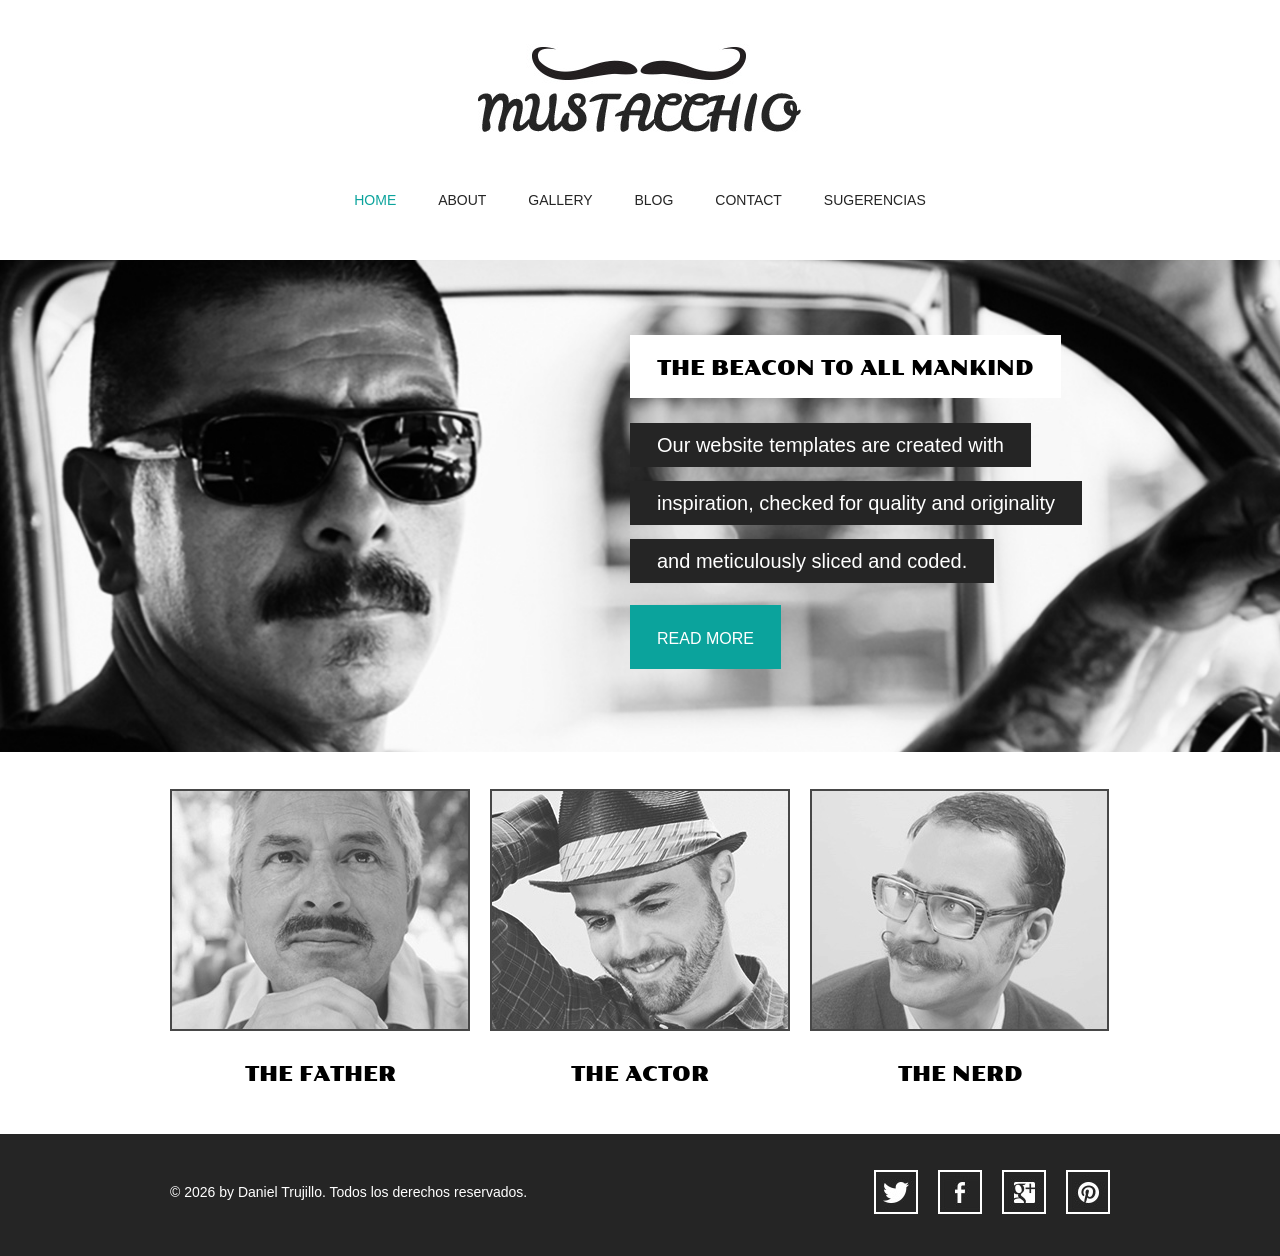
<file: index.html>
<!doctype html>
<!-- Website Template by freewebsitetemplates.com -->
<html>
<head>
	<meta charset="UTF-8">
	<meta name="viewport" content="width=device-width, initial-scale=1.0">
	<title>Enrusiasta de los Bigotes 2.1</title>
	<link rel="stylesheet" type="text/css" href="css/style.css">
	<link rel="stylesheet" type="text/css" href="css/mobile.css" media="screen and (max-width : 568px)">
	<script type="text/javascript" src="js/mobile.js"></script>
</head>
<body>
	<div id="header">
		<a href="index.html" class="logo">
			<img src="images/logo.jpg" alt="">
		</a>
		<ul id="navigation">
			<li class="selected">
				<a href="index.html">Home</a>
			</li>
			<li>
				<a href="about.html">About</a>
			</li>
			<li>
				<a href="gallery.html">Gallery</a>
			</li>
			<li>
				<a href="blog.html">Blog</a>
			</li>
			<li>
				<a href="contact.html">Contact</a>
			</li>
			<li>
				<a href="suggestions.html">Sugerencias</a>
			</li>
		</ul>
	</div>
	<div id="body">
		<div id="featured">
			<img src="images/the-beacon.jpg" alt="">
			<div>
				<h2>the beacon to all mankind</h2>
				<span>Our website templates are created with</span>
				<span>inspiration, checked for quality and originality</span>
				<span>and meticulously sliced and coded.</span>
				<a href="blog-single-post.html" class="more">read more</a>
			</div>
		</div>
		<ul>
			<li>
				<a href="gallery.html">
					<img src="images/the-father.jpg" alt="">
					<span>the father</span>
				</a>
			</li>
			<li>
				<a href="gallery.html">
					<img src="images/the-actor.jpg" alt="">
					<span>the actor</span>
				</a>
			</li>
			<li>
				<a href="gallery.html">
					<img src="images/the-nerd.jpg" alt="">
					<span>the nerd</span>
				</a>
			</li>
		</ul>
	</div>
	<div id="footer">
		<div>
			<p>&copy; 2026 by Daniel Trujillo. Todos los derechos reservados.</p>
			<ul>
				<li>
					<a href="http://freewebsitetemplates.com/go/twitter/" id="twitter">twitter</a>
				</li>
				<li>
					<a href="http://freewebsitetemplates.com/go/facebook/" id="facebook">facebook</a>
				</li>
				<li>
					<a href="http://freewebsitetemplates.com/go/googleplus/" id="googleplus">googleplus</a>
				</li>
				<li>
					<a href="http://pinterest.com/fwtemplates/" id="pinterest">pinterest</a>
				</li>
			</ul>
		</div>
	</div>
</body>
</html>
</file>
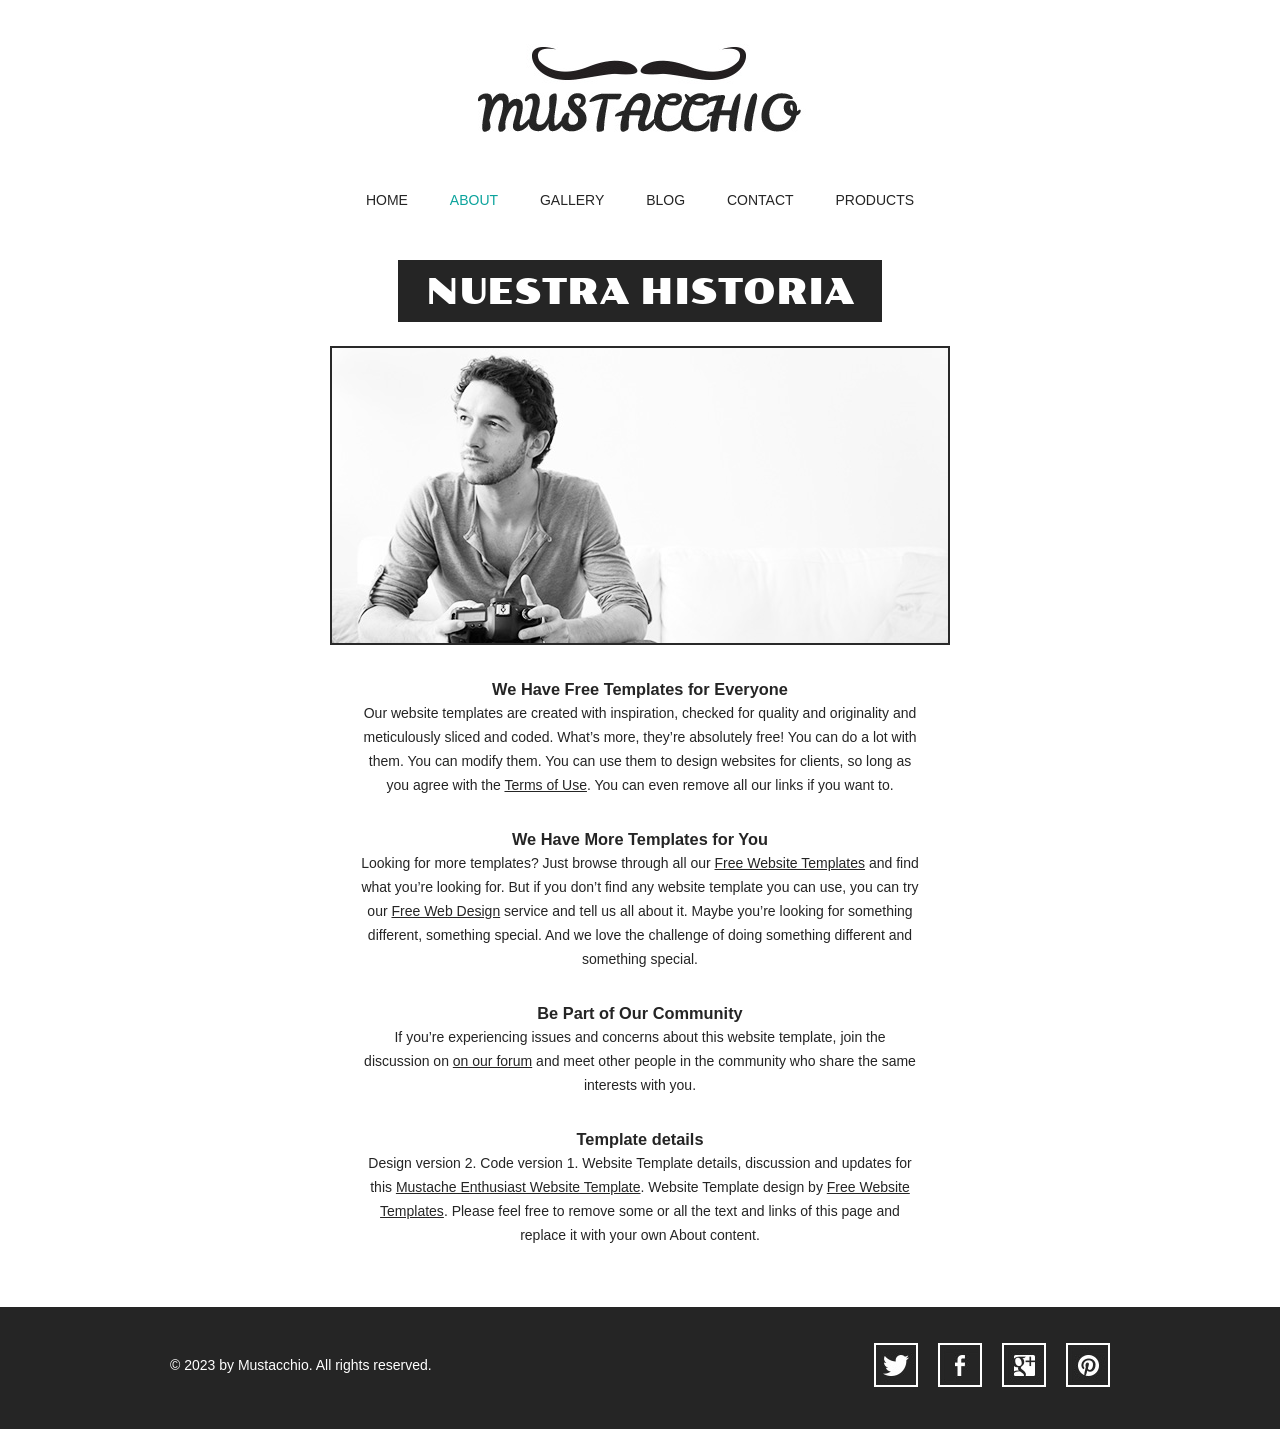
<file: about.html>
<!doctype html>
<!-- Website Template by freewebsitetemplates.com -->
<html>
<head>
	<meta charset="UTF-8">
	<meta name="viewport" content="width=device-width, initial-scale=1.0">
	<title>About - Mustache Enthusiast</title>
	<link rel="stylesheet" type="text/css" href="css/style.css">
	<link rel="stylesheet" type="text/css" href="css/mobile.css" media="screen and (max-width : 568px)">
	<script type="text/javascript" src="js/mobile.js"></script>
</head>
<body>
	<div id="header">
		<a href="index.html" class="logo">
			<img src="images/logo.jpg" alt="">
		</a>
		<ul id="navigation">
			<li>
				<a href="index.html">home</a>
			</li>
			<li class="selected">
				<a href="about.html">about</a>
			</li>
			<li>
				<a href="gallery.html">gallery</a>
			</li>
			<li>
				<a href="blog.html">blog</a>
			</li>
			<li>
				<a href="contact.html">contact</a>
			</li>
			<li>
				<a href="products/products.html">products</a>
			</li>
		</ul>
	</div>
	<div id="body">
		<h1><span>Nuestra Historia</span></h1>
		<div>
			<img src="images/photographer.jpg" alt="">
			<div class="article">
				<h3>We Have Free Templates for Everyone</h3>
				<p>
					Our website templates are created with inspiration, checked for quality and originality and meticulously sliced and coded. What’s more, they’re absolutely free! You can do a lot with them. You can modify them. You can use them to design websites for clients, so long as you agree with the <a href="http://www.freewebsitetemplates.com/about/terms/">Terms of Use</a>. You can even remove all our links if you want to.
				</p>
				<h3>We Have More Templates for You</h3>
				<p>
					Looking for more templates? Just browse through all our <a href="http://www.freewebsitetemplates.com/">Free Website Templates</a> and find what you’re looking for. But if you don’t find any website template you can use, you can try our <a href="http://www.freewebsitetemplates.com/freewebdesign/">Free Web Design</a> service and tell us all about it. Maybe you’re looking for something different, something special. And we love the challenge of doing something different and something special.
				</p>
				<h3>Be Part of Our Community</h3>
				<p>
					If you’re experiencing issues and concerns about this website template, join the discussion on <a href="http://www.freewebsitetemplates.com/forums/">on our forum</a> and meet other people in the community who share the same interests with you.
				</p>
				<h3>Template details</h3>
				<p>
					Design version 2. Code version 1. Website Template details, discussion and updates for this <a href="http://www.freewebsitetemplates.com/discuss/mustacheenthusiast/">Mustache Enthusiast Website Template</a>. Website Template design by <a href="http://www.freewebsitetemplates.com/">Free Website Templates</a>. Please feel free to remove some or all the text and links of this page and replace it with your own About content.
				</p>
			</div>
		</div>
	</div>
	<div id="footer">
		<div>
			<p>&copy; 2023 by Mustacchio. All rights reserved.</p>
			<ul>
				<li>
					<a href="http://freewebsitetemplates.com/go/twitter/" id="twitter">twitter</a>
				</li>
				<li>
					<a href="http://freewebsitetemplates.com/go/facebook/" id="facebook">facebook</a>
				</li>
				<li>
					<a href="http://freewebsitetemplates.com/go/googleplus/" id="googleplus">googleplus</a>
				</li>
				<li>
					<a href="http://pinterest.com/fwtemplates/" id="pinterest">pinterest</a>
				</li>
			</ul>
		</div>
	</div>
</body>
</html>
</file>
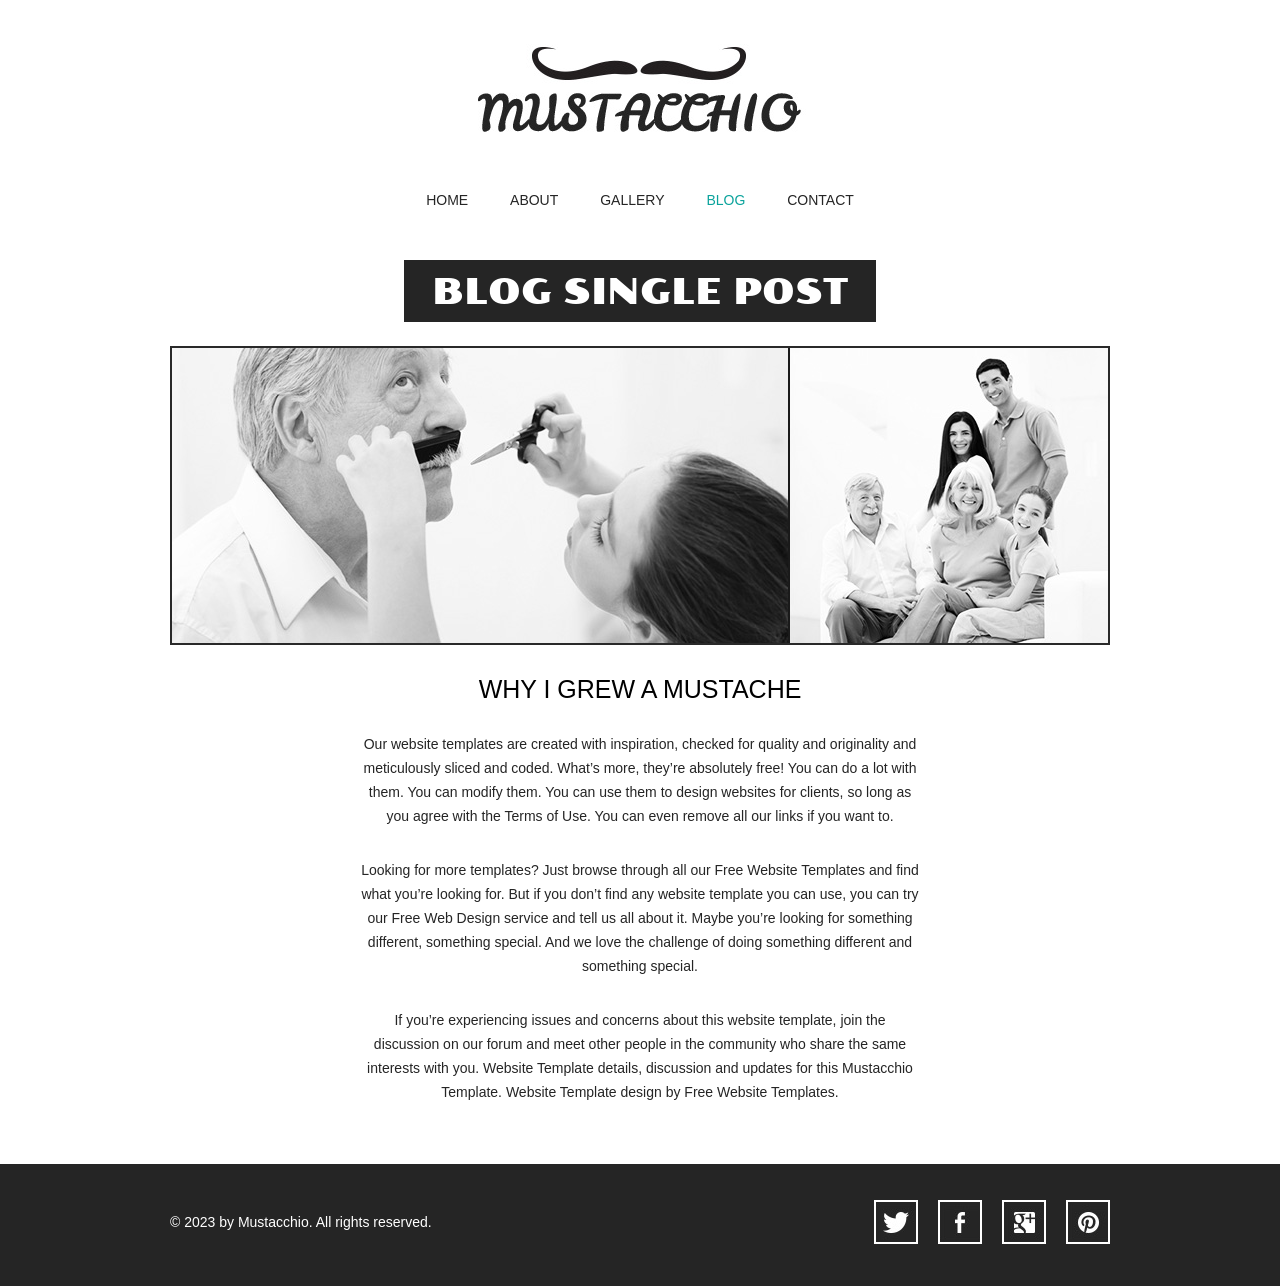
<file: blog-single-post.html>
<!doctype html>
<!-- Website Template by freewebsitetemplates.com -->
<html>
<head>
	<meta charset="UTF-8">
	<meta name="viewport" content="width=device-width, initial-scale=1.0">
	<title>Blog Single Post - Mustache Enthusiast</title>
	<link rel="stylesheet" type="text/css" href="css/style.css">
	<link rel="stylesheet" type="text/css" href="css/mobile.css" media="screen and (max-width : 568px)">
	<script type="text/javascript" src="js/mobile.js"></script>
</head>
<body>
	<div id="header">
		<a href="index.html" class="logo">
			<img src="images/logo.jpg" alt="">
		</a>
		<ul id="navigation">
			<li>
				<a href="index.html">home</a>
			</li>
			<li>
				<a href="about.html">about</a>
			</li>
			<li>
				<a href="gallery.html">gallery</a>
			</li>
			<li class="selected">
				<a href="blog.html">blog</a>
			</li>
			<li>
				<a href="contact.html">contact</a>
			</li>
		</ul>
	</div>
	<div id="body">
		<h1><span>blog single post</span></h1>
		<div>
			<img src="images/grew-a-mustache.jpg" alt="">
			<div class="article">
				<h2>WHY I GREW A MUSTACHE</h2>
				<p>
					Our website templates are created with inspiration, checked for quality and originality and meticulously sliced and coded. What’s more, they’re absolutely free! You can do a lot with them. You can modify them. You can use them to design websites for clients, so long as you agree with the Terms of Use. You can even remove all our links if you want to.
				</p>
				<p>
					Looking for more templates? Just browse through all our Free Website Templates and find what you’re looking for. But if you don’t find any website template you can use, you can try our Free Web Design service and tell us all about it. Maybe you’re looking for something different, something special. And we love the challenge of doing something different and something special.
				</p>
				<p>
					If you’re experiencing issues and concerns about this website template, join the discussion on our forum and meet other people in the community who share the same interests with you. Website Template details, discussion and updates for this Mustacchio Template. Website Template design by Free Website Templates.
				</p>
			</div>
		</div>
	</div>
	<div id="footer">
		<div>
			<p>&copy; 2023 by Mustacchio. All rights reserved.</p>
			<ul>
				<li>
					<a href="http://freewebsitetemplates.com/go/twitter/" id="twitter">twitter</a>
				</li>
				<li>
					<a href="http://freewebsitetemplates.com/go/facebook/" id="facebook">facebook</a>
				</li>
				<li>
					<a href="http://freewebsitetemplates.com/go/googleplus/" id="googleplus">googleplus</a>
				</li>
				<li>
					<a href="http://pinterest.com/fwtemplates/" id="pinterest">pinterest</a>
				</li>
			</ul>
		</div>
	</div>
</body>
</html>
</file>
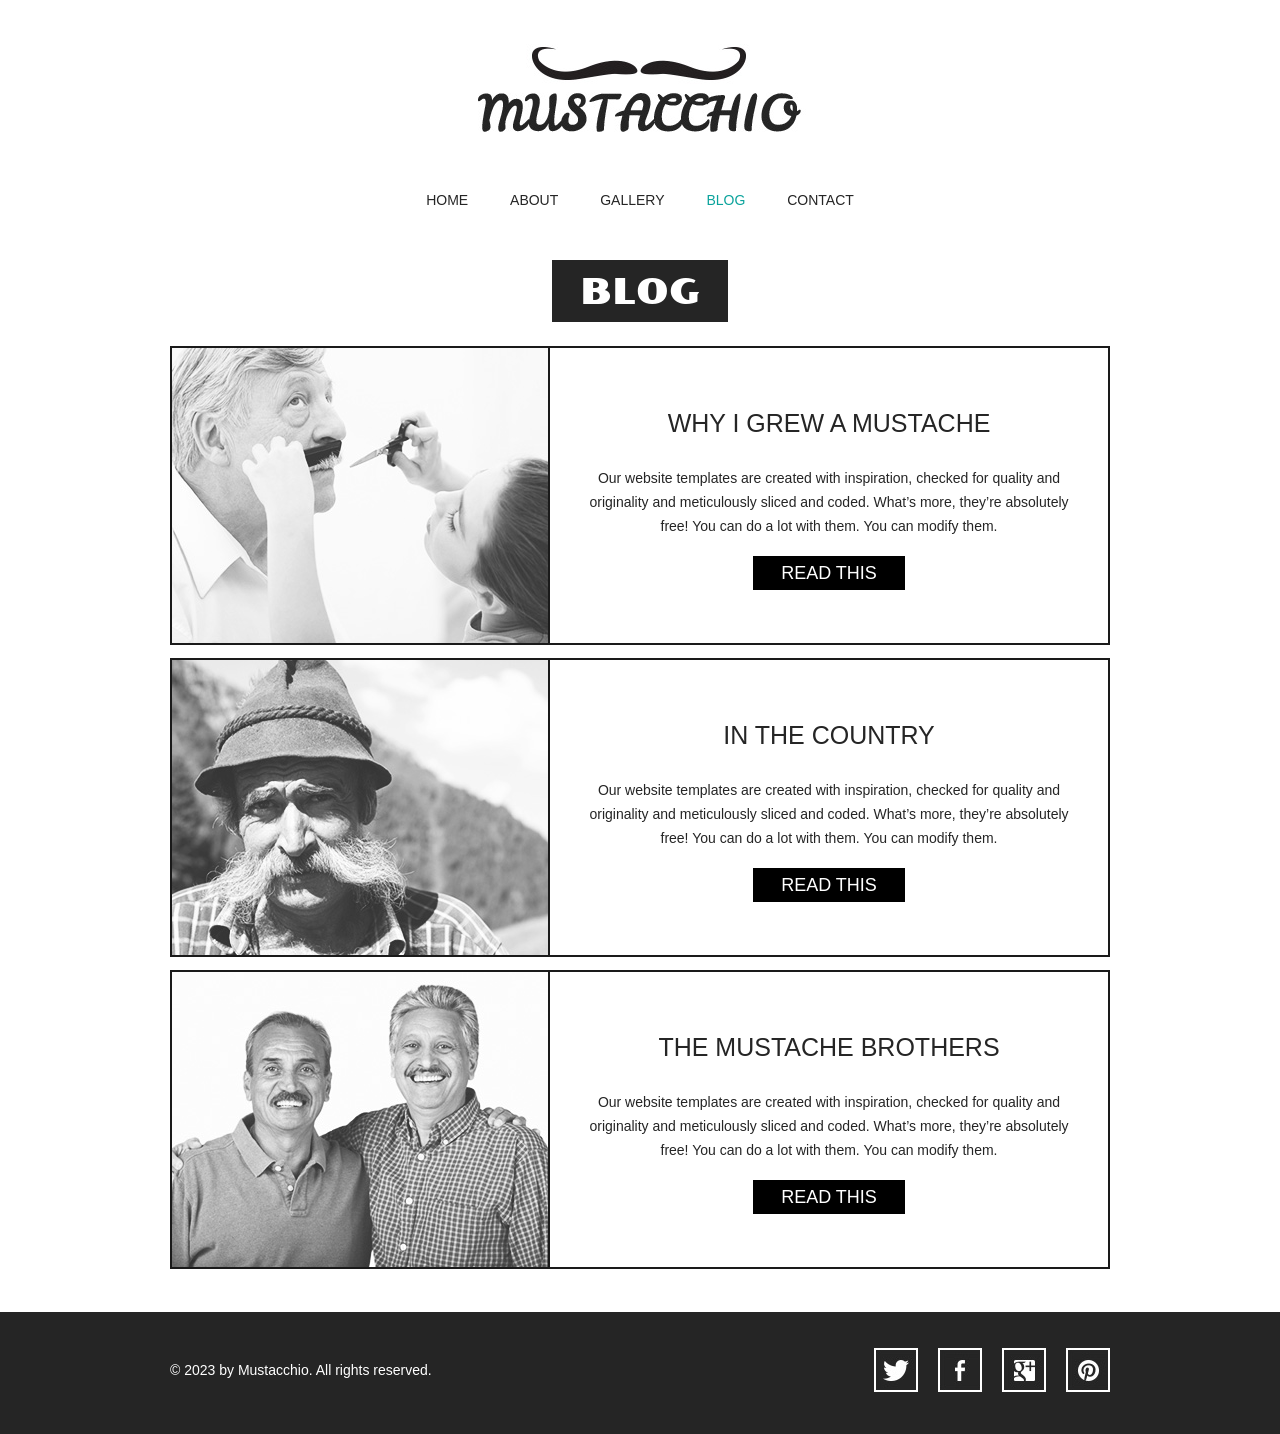
<file: blog.html>
<!doctype html>
<!-- Website Template by freewebsitetemplates.com -->
<html>
<head>
	<meta charset="UTF-8">
	<meta name="viewport" content="width=device-width, initial-scale=1.0">
	<title>Blog - Mustache Enthusiast</title>
	<link rel="stylesheet" type="text/css" href="css/style.css">
	<link rel="stylesheet" type="text/css" href="css/mobile.css" media="screen and (max-width : 568px)">
	<script type="text/javascript" src="js/mobile.js"></script>
</head>
<body>
	<div id="header">
		<a href="index.html" class="logo">
			<img src="images/logo.jpg" alt="">
		</a>
		<ul id="navigation">
			<li>
				<a href="index.html">home</a>
			</li>
			<li>
				<a href="about.html">about</a>
			</li>
			<li>
				<a href="gallery.html">gallery</a>
			</li>
			<li class="selected">
				<a href="blog.html">blog</a>
			</li>
			<li>
				<a href="contact.html">contact</a>
			</li>
		</ul>
	</div>
	<div id="body">
		<h1><span>blog</span></h1>
		<div>
			<ul>
				<li>
					<a href="blog-single-post.html" class="figure">
						<img src="images/cutting-mustache.jpg" alt="">
					</a>
					<div>
						<h3>why i grew a mustache</h3>
						<p>
							Our website templates are created with inspiration, checked for quality and originality and meticulously sliced and coded. What’s more, they’re absolutely free! You can do a lot with them. You can modify them.
						</p>
						<a href="blog-single-post.html" class="more">read this</a>
					</div>
				</li>
				<li>
					<a href="blog-single-post.html" class="figure">
						<img src="images/in-the-country.jpg" alt="">
					</a>
					<div>
						<h3>in the country</h3>
						<p>
							Our website templates are created with inspiration, checked for quality and originality and meticulously sliced and coded. What’s more, they’re absolutely free! You can do a lot with them. You can modify them.
						</p>
						<a href="blog-single-post.html" class="more">read this</a>
					</div>
				</li>
				<li>
					<a href="blog-single-post.html" class="figure">
						<img src="images/mustache-brothers.jpg" alt="">
					</a>
					<div>
						<h3>the mustache brothers</h3>
						<p>
							Our website templates are created with inspiration, checked for quality and originality and meticulously sliced and coded. What’s more, they’re absolutely free! You can do a lot with them. You can modify them.
						</p>
						<a href="blog-single-post.html" class="more">read this</a>
					</div>
				</li>
			</ul>
		</div>
	</div>
	<div id="footer">
		<div>
			<p>&copy; 2023 by Mustacchio. All rights reserved.</p>
			<ul>
				<li>
					<a href="http://freewebsitetemplates.com/go/twitter/" id="twitter">twitter</a>
				</li>
				<li>
					<a href="http://freewebsitetemplates.com/go/facebook/" id="facebook">facebook</a>
				</li>
				<li>
					<a href="http://freewebsitetemplates.com/go/googleplus/" id="googleplus">googleplus</a>
				</li>
				<li>
					<a href="http://pinterest.com/fwtemplates/" id="pinterest">pinterest</a>
				</li>
			</ul>
		</div>
	</div>
</body>
</html>
</file>
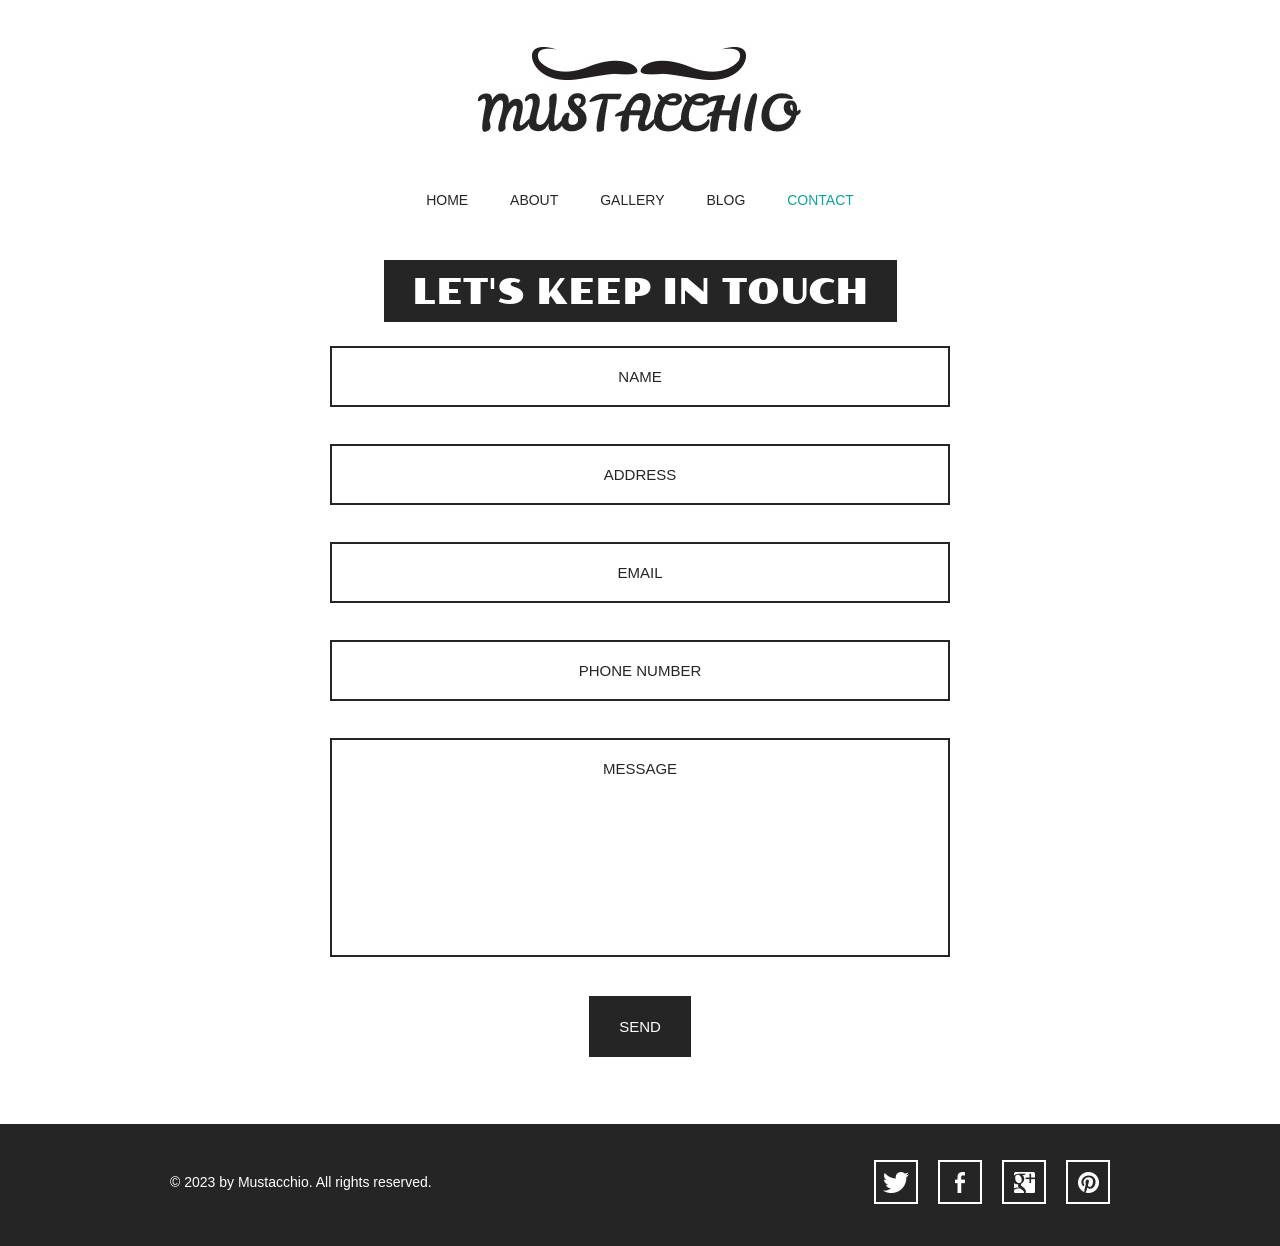
<file: contact.html>
<!doctype html>
<!-- Website Template by freewebsitetemplates.com -->
<html>
<head>
	<meta charset="UTF-8">
	<meta name="viewport" content="width=device-width, initial-scale=1.0">
	<title>Contact - Mustache Enthusiast</title>
	<link rel="stylesheet" type="text/css" href="css/style.css">
	<link rel="stylesheet" type="text/css" href="css/mobile.css" media="screen and (max-width : 568px)">
	<script type="text/javascript" src="js/mobile.js"></script>
</head>
<body>
	<div id="header">
		<a href="index.html" class="logo">
			<img src="images/logo.jpg" alt="">
		</a>
		<ul id="navigation">
			<li>
				<a href="index.html">home</a>
			</li>
			<li>
				<a href="about.html">about</a>
			</li>
			<li>
				<a href="gallery.html">gallery</a>
			</li>
			<li>
				<a href="blog.html">blog</a>
			</li>
			<li class="selected">
				<a href="contact.html">contact</a>
			</li>
		</ul>
	</div>
	<div id="body">
		<h1><span>let's keep in touch</span></h1>
		<form action="contact.html">
			<input type="text" name="fname" id="fname" value="name">
			<input type="text" name="address" id="address" value="address">
			<input type="text" name="email" id="email" value="email">
			<input type="text" name="phone" id="phone" value="phone number">
			<textarea name="message" id="message">message</textarea>
			<input type="submit" name="send" id="send" value="send">
		</form>
	</div>
	<div id="footer">
		<div>
			<p>&copy; 2023 by Mustacchio. All rights reserved.</p>
			<ul>
				<li>
					<a href="http://freewebsitetemplates.com/go/twitter/" id="twitter">twitter</a>
				</li>
				<li>
					<a href="http://freewebsitetemplates.com/go/facebook/" id="facebook">facebook</a>
				</li>
				<li>
					<a href="http://freewebsitetemplates.com/go/googleplus/" id="googleplus">googleplus</a>
				</li>
				<li>
					<a href="http://pinterest.com/fwtemplates/" id="pinterest">pinterest</a>
				</li>
			</ul>
		</div>
	</div>
</body>
</html>
</file>
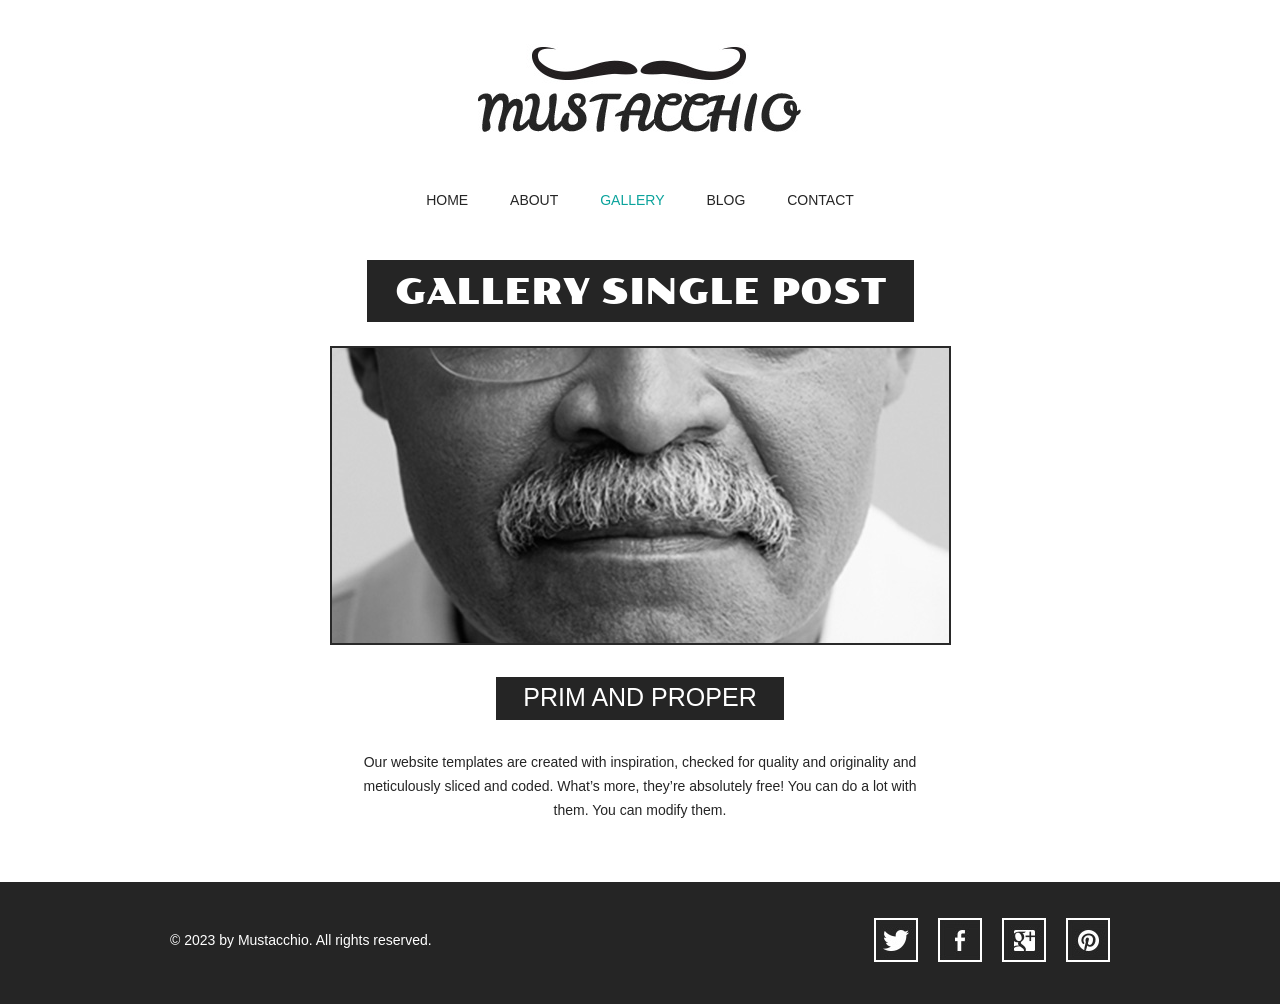
<file: gallery-single-post.html>
<!doctype html>
<!-- Website Template by freewebsitetemplates.com -->
<html>
<head>
	<meta charset="UTF-8">
	<meta name="viewport" content="width=device-width, initial-scale=1.0">
	<title>Gallery Single Post - Mustache Enthusiast</title>
	<link rel="stylesheet" type="text/css" href="css/style.css">
	<link rel="stylesheet" type="text/css" href="css/mobile.css" media="screen and (max-width : 568px)">
	<script type="text/javascript" src="js/mobile.js"></script>
</head>
<body>
	<div id="header">
		<a href="index.html" class="logo">
			<img src="images/logo.jpg" alt="">
		</a>
		<ul id="navigation">
			<li>
				<a href="index.html">home</a>
			</li>
			<li>
				<a href="about.html">about</a>
			</li>
			<li class="selected">
				<a href="gallery.html">gallery</a>
			</li>
			<li>
				<a href="blog.html">blog</a>
			</li>
			<li>
				<a href="contact.html">contact</a>
			</li>
		</ul>
	</div>
	<div id="body">
		<h1><span>gallery single post</span></h1>
		<div>
			<img src="images/prim-and-proper.jpg" alt="">
			<div class="article">
				<h4>PRIM AND PROPER</h4>
				<p>
				Our website templates are created with inspiration, checked for quality and originality and meticulously sliced and coded. What’s more, they’re absolutely free! You can do a lot with them. You can modify them.
				</p>
			</div>
		</div>
	</div>
	<div id="footer">
		<div>
			<p>&copy; 2023 by Mustacchio. All rights reserved.</p>
			<ul>
				<li>
					<a href="http://freewebsitetemplates.com/go/twitter/" id="twitter">twitter</a>
				</li>
				<li>
					<a href="http://freewebsitetemplates.com/go/facebook/" id="facebook">facebook</a>
				</li>
				<li>
					<a href="http://freewebsitetemplates.com/go/googleplus/" id="googleplus">googleplus</a>
				</li>
				<li>
					<a href="http://pinterest.com/fwtemplates/" id="pinterest">pinterest</a>
				</li>
			</ul>
		</div>
	</div>
</body>
</html>
</file>
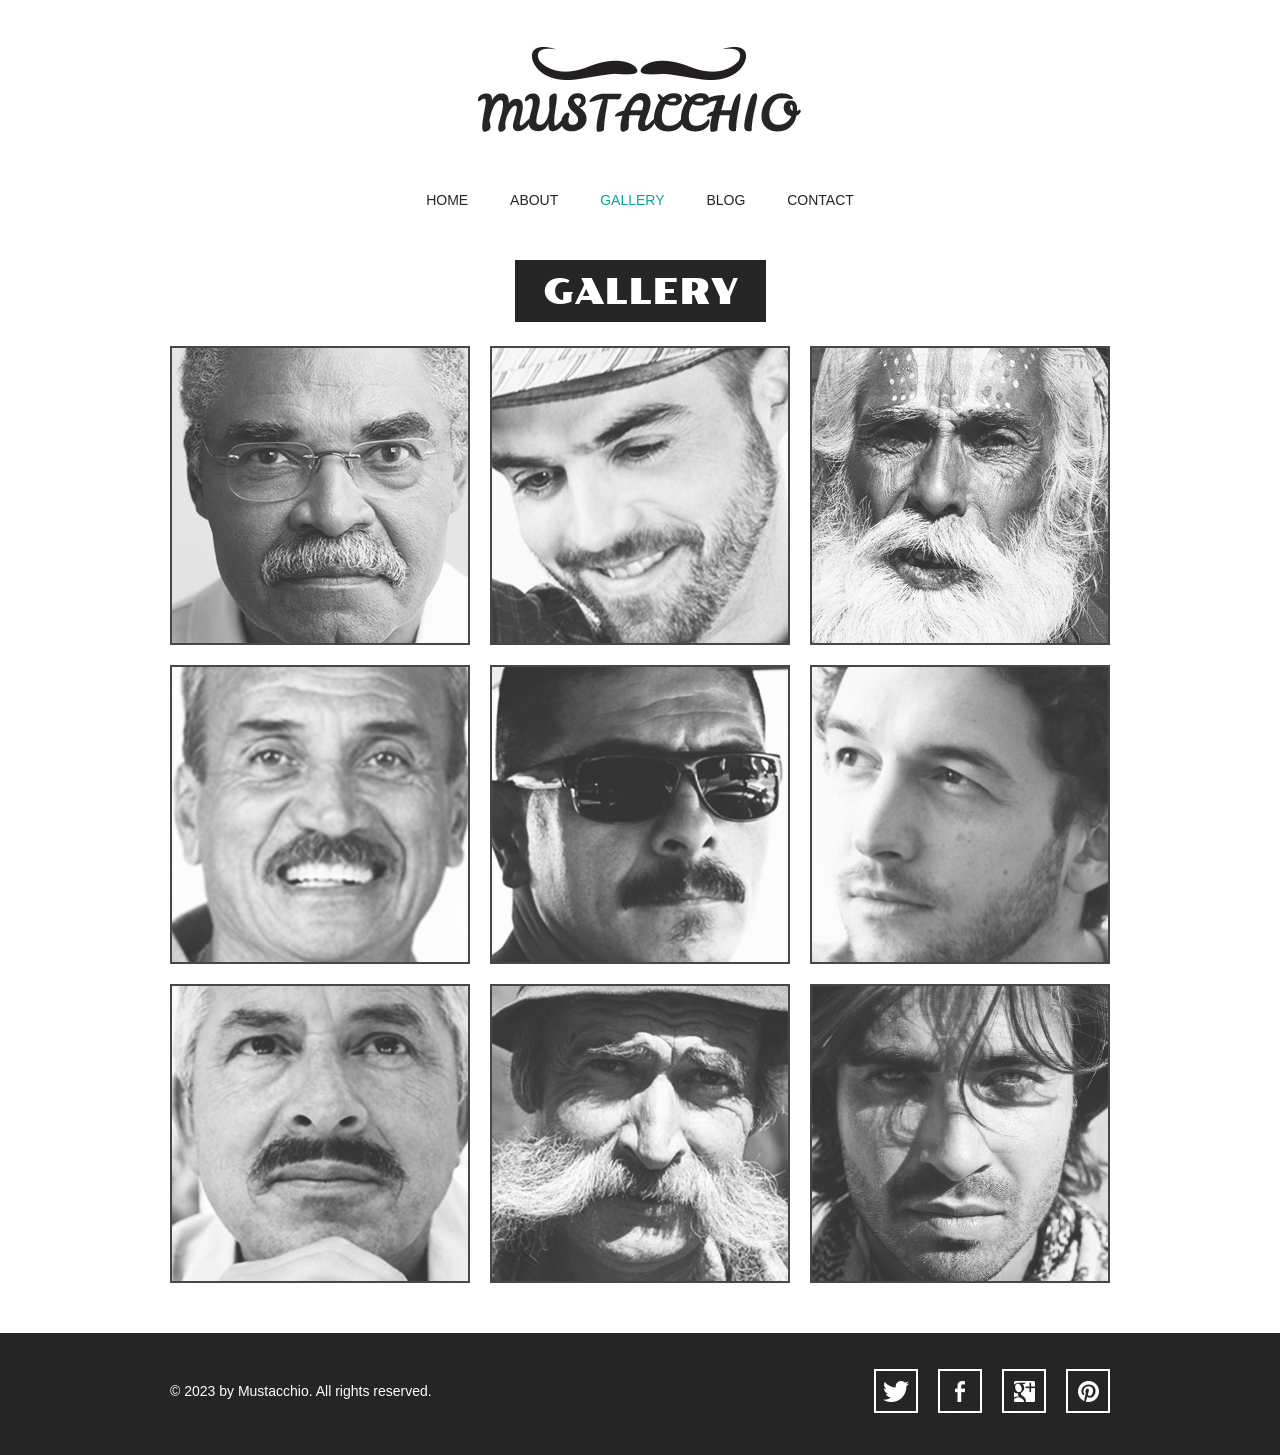
<file: gallery.html>
<!doctype html>
<!-- Website Template by freewebsitetemplates.com -->
<html>
<head>
	<meta charset="UTF-8">
	<meta name="viewport" content="width=device-width, initial-scale=1.0">
	<title>Gallery - Mustache Enthusiast</title>
	<link rel="stylesheet" type="text/css" href="css/style.css">
	<link rel="stylesheet" type="text/css" href="css/mobile.css" media="screen and (max-width : 568px)">
	<script type="text/javascript" src="js/mobile.js"></script>
</head>
<body>
	<div id="header">
		<a href="index.html" class="logo">
			<img src="images/logo.jpg" alt="">
		</a>
		<ul id="navigation">
			<li>
				<a href="index.html">home</a>
			</li>
			<li>
				<a href="about.html">about</a>
			</li>
			<li class="selected">
				<a href="gallery.html">gallery</a>
			</li>
			<li>
				<a href="blog.html">blog</a>
			</li>
			<li>
				<a href="contact.html">contact</a>
			</li>
		</ul>
	</div>
	<div id="body">
		<h1><span>gallery</span></h1>
		<ul class="gallery">
			<li>
				<a href="gallery-single-post.html">
					<img src="images/mustache1.jpg" alt="">
				</a>
			</li>
			<li>
				<a href="gallery-single-post.html">
					<img src="images/mustache2.jpg" alt="">
				</a>
			</li>
			<li>
				<a href="gallery-single-post.html">
					<img src="images/mustache3.jpg" alt="">
				</a>
			</li>
			<li>
				<a href="gallery-single-post.html">
					<img src="images/mustache4.jpg" alt="">
				</a>
			</li>
			<li>
				<a href="gallery-single-post.html">
					<img src="images/mustache5.jpg" alt="">
				</a>
			</li>
			<li>
				<a href="gallery-single-post.html">
					<img src="images/mustache6.jpg" alt="">
				</a>
			</li>
			<li>
				<a href="gallery-single-post.html">
					<img src="images/mustache7.jpg" alt="">
				</a>
			</li>
			<li>
				<a href="gallery-single-post.html">
					<img src="images/mustache8.jpg" alt="">
				</a>
			</li>
			<li>
				<a href="gallery-single-post.html">
					<img src="images/mustache9.jpg" alt="">
				</a>
			</li>
		</ul>
	</div>
	<div id="footer">
		<div>
			<p>&copy; 2023 by Mustacchio. All rights reserved.</p>
			<ul>
				<li>
					<a href="http://freewebsitetemplates.com/go/twitter/" id="twitter">twitter</a>
				</li>
				<li>
					<a href="http://freewebsitetemplates.com/go/facebook/" id="facebook">facebook</a>
				</li>
				<li>
					<a href="http://freewebsitetemplates.com/go/googleplus/" id="googleplus">googleplus</a>
				</li>
				<li>
					<a href="http://pinterest.com/fwtemplates/" id="pinterest">pinterest</a>
				</li>
			</ul>
		</div>
	</div>
</body>
</html>
</file>
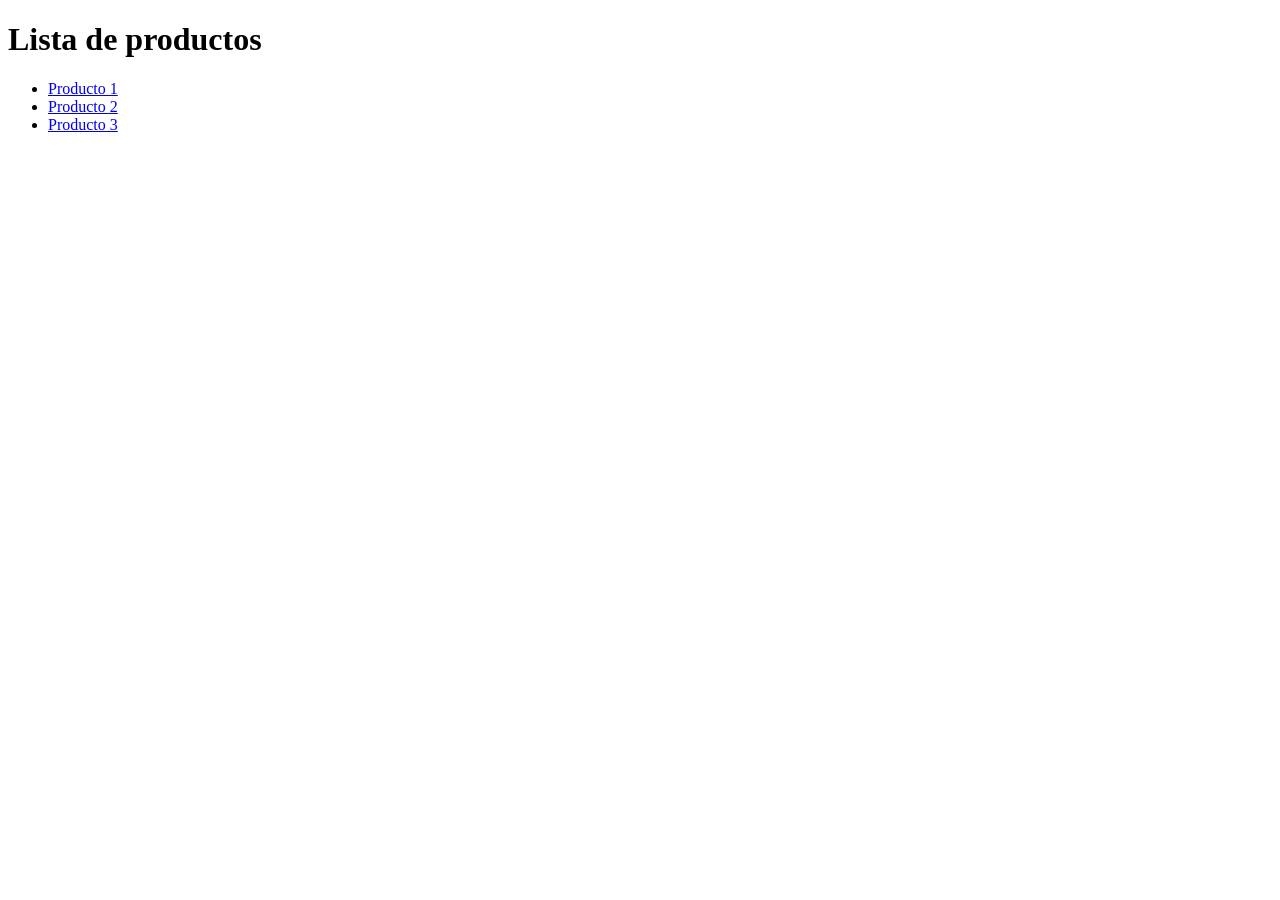
<file: products/products.html>
<!DOCTYPE html>
<html lang="en">
<head>
    <meta charset="UTF-8">
    <meta name="viewport" content="width=device-width, initial-scale=1.0">
    <title>Lista de Productos</title>
</head>
<body>
    <h1>Lista de productos</h1>
    <ul>
        <li><a href="product1.html">Producto 1</a></li>
        <li><a href="product2.html">Producto 2</a></li>
        <li><a href="product3.html">Producto 3</a></li>
    </ul>
</body>
</html>
</file>
<file: css/style.css>
/* Website Template by freewebsitetemplates.com */
@font-face {
	font-family: 'poller_oneregular';
	src: url('../fonts/pollerone/pollerone-webfont.eot');
	src: url('../fonts/pollerone/pollerone-webfont.eot?#iefix') format('embedded-opentype'),
		 url('../fonts/pollerone/pollerone-webfont.woff') format('woff'),
		 url('../fonts/pollerone/pollerone-webfont.ttf') format('truetype'),
		 url('../fonts/pollerone/pollerone-webfont.svg#poller_oneregular') format('svg');
}
@font-face {
	font-family: 'leckerli_oneregular';
	src: url('../fonts/leckerlione/leckerlione-regular-webfont.eot');
	src: url('../fonts/leckerlione/leckerlione-regular-webfont.eot?#iefix') format('embedded-opentype'),
		 url('../fonts/leckerlione/leckerlione-regular-webfont.woff') format('woff'),
		 url('../fonts/leckerlione/leckerlione-regular-webfont.ttf') format('truetype'),
		 url('../fonts/leckerlione/leckerlione-regular-webfont.svg#leckerli_oneregular') format('svg');
}

body {
	background: #fff;
	font-family: Arial, Helvetica, sans-serif;
	font-size: 14px;
	font-weight: normal;
	line-height: 1;
	margin: 0;
	min-width: 950px;
	padding: 0;
}
p {
	color: #252525;
	line-height: 24px;
	margin: 0;
	padding: 0;
}
p a {
	color: #252525;
	text-decoration: underline;
}
p a:hover {
	color: #898989;
}
#header {
	margin: 0 auto;
	padding: 44px 0 50px;
	text-align: center;
	width: 960px;
}
#header a.logo {
	display: block;
	margin: 0 auto;
	padding: 0;
	width: 340px;
}
#header a.logo img {
	border: 0;
	display: block;
	margin: 0;
	padding: 0;
}
#header ul {
	margin: 0;
	padding: 56px 0 0;
}
#header ul li {
	display: inline;
	list-style: none;
	margin: 0;
	padding: 0 19px;
}
#header ul li a {
	color: #252525;
	display: inline-block;
	font-family: "Arial Black", Gadget, sans-serif;
	font-size: 14px;
	font-weight: normal;
	margin: 0;
	padding: 0 0 3px;
	text-decoration: none;
	text-transform: uppercase;
}
#header ul li a:hover, #header ul li.selected a {
	color: #0ba39c;
}
#body {
	margin: 0;
	padding: 0 0 30px;
	text-align: center;
}
#body h1 {
	color: #fff;
	display: inline;
	font-family: poller_oneregular;
	font-size: 35px;
	font-weight: normal;
	margin: 0;
	padding: 0;
	text-transform: uppercase;
}
#body h1 span {
	background: #252525;
	display: inline-block;
	padding: 15px 28px 12px;
}
#body > div {
	margin: 0 auto;
	padding: 0;
	width: 960px;
}
#body > div img {
	border: 2px solid #292929;
	margin: 24px 0 0;
	padding: 0;
}
#body > div .article {
	margin: 0 auto;
	padding: 30px 30px 0;
	width: 560px;
}
#body > div .article h2 {
	font-family: "Arial Black", Gadget, sans-serif;
	font-size: 25px;
	font-weight: normal;
	margin: 0 0 30px;
}
#body > div .article h3 {
	color: #252525;
	line-height: 24px;
	margin: 0;
	padding: 0;
}
#body > div .article h4 {
	background: #252525;
	color: #fff;
	display: inline-block;
	font-family: "Arial Black", Gadget, sans-serif;
	font-size: 25px;
	font-weight: normal;
	margin: 0 0 30px;
	padding: 8px 27px 10px;
}
#body > div .article p {
	margin: 0 0 30px;
}
#body div ul {
	margin: 0;
	padding: 24px 10px 0;
	width: 940px;
}
#body div ul li {
	border: 2px solid #1a1a1a;
	display: block;
	list-style: none;
	margin: 0 0 13px;
	overflow: hidden;
	padding: 0;
}
#body div ul li .figure {
	border-right: 2px solid #1a1a1a;
	float: left;
	margin: 0;
	padding: 0;
	width: 376px;
}
#body div ul li img {
	border: 0;
	display: block;
	margin: 0;
	padding: 0;
	opacity: 0.8;
	transition: 0.5s ease-in-out;
}
#body div ul li .figure:hover img {
	opacity: 1;
}
#body div ul li div {
	float: left;
	margin: 0;
	padding: 63px 0 20px;
	width: 558px;
}
#body div ul li div h3 {
	color: #252525;
	font-family: "Arial Black", Gadget, sans-serif;
	font-size: 25px;
	font-weight: normal;
	margin: 0;
	padding: 0;
	text-transform: uppercase;
}
#body div ul li div p {
	padding: 30px 30px 18px;
}
#body div ul li div a.more {
	background: #000;
	color: #fff;
	display: inline-block;
	font-family: "Arial Black", Gadget, sans-serif;
	font-size: 18px;
	font-weight: normal;
	margin: 0;
	padding: 8px 28px;
	text-decoration: none;
	text-transform: uppercase;
}
#body div ul li div a.more:hover {
	color: #252525;
	background: #fff;
	border: 2px solid #252525;
}
#body #featured {
	margin: 0 0 13px;
	padding: 0;
	position: relative;
	width: 100%;
}
#body #featured img {
	border: 0;
	display: block;
	margin: 0;
	padding: 0;
	width: 100%;
}
#body #featured div {
	left: 50%;
	margin-left: -480px;
	margin-top: -171px;
	padding: 0 0 0 470px;
	position: absolute;
	top: 50%;
	text-align: left;
	width: 490px;
}
#body #featured div h2 {
	background: #fff;
	color: #000;
	display: inline-block;
	font-family: poller_oneregular;
	font-size: 20px;
	font-weight: normal;
	margin: 0 0 18px;
	padding: 23px 27px 20px;
	text-transform: uppercase;
}
#body #featured div span {
	background: #252525;
	color: #fff;
	display: inline-block;
	font-size: 20px;
	margin: 7px 0;
	padding: 12px 27px;
}
#body #featured div a {
	background: #0ba39c;
	color: #fff;
	display: inline-block;
	font-size: 16px;
	margin: 15px 0 0;
	padding: 26px 27px 22px;
	text-align: center;
	text-decoration: none;
	text-transform: uppercase;
}
#body #featured div a:hover {
	background: #1fc3bc;
}
#body > ul {
	margin: 0 auto;
	overflow: hidden;
	padding: 24px 0 0;
	width: 960px;
}
#body > ul li {
	display: block;
	float: left;
	margin: 0 10px 20px;
	padding: 0;
	width: 300px;
}
#body > ul li a {
	color: #000;
	display: block;
	font-family: poller_oneregular;
	font-size: 20px;
	font-weight: normal;
	margin: 0;
	padding: 0;
	text-align: center;
	text-decoration: none;
	text-transform: uppercase;
}
#body > ul li a img {
	border: 2px solid #1a1a1a;
	display: block;
	margin: 0;
	padding: 0;
	opacity: .8;
	transition: 0.5s ease-in-out;
}
#body > ul li a:hover img {
	opacity: 1;
}
#body > ul li a span {
	display: block;
	margin: 0;
	padding: 33px 0 0;
}
#body form {
	margin: 0 auto;
	padding: 24px 0 0;
	width: 620px;
}
#body form input, #body form textarea {
	border: 2px solid #252525;
	color: #252525;
	font-family: Arial, Helvetica, sans-serif;
	font-size: 15px;
	font-weight: normal;
	margin: 0 0 37px;
	padding: 20px 10px;
	text-align: center;
	text-transform: uppercase;
	width: 596px;
}
#body form textarea {
	height: 175px;
	overflow: auto;
	resize: none;
}
#body form #send {
	background: #252525;
	color: #fff;
	font-family: "Arial Black", Gadget, sans-serif;
	font-size: 15px;
	font-weight: normal;
	display: inline-block;
	padding: 20px 28px;
	width: auto;
}
#body form #send:hover {
	background: #fff;
	color: #252525;
	cursor: pointer;
}
#footer {
	background: #252525;
	margin: 0;
	padding: 36px 0 42px;
}
#footer div {
	margin: 0 auto;
	overflow: hidden;
	padding: 0;
	width: 960px;
}
#footer div p {
	color: #fff;
	float: left;
	line-height: 44px;
	margin: 0 0 0 10px;
	padding: 0;
}
#footer div ul {
	display: block;
	float: right;
	margin: 0;
	overflow: hidden;
	padding: 0;
	width: 256px;
}
#footer div ul li {
	display: block;
	float: left;
	list-style: none;
	margin: 0 10px;
	padding: 0;
	width: 44px;
}
#footer div ul li a {
	background: url(../images/icons.jpg) no-repeat 0 0;
	display: block;
	height: 44px;
	margin: 0;
	padding: 0;
	text-indent: -99999px;
	width: 44px;
}
#footer div ul li #twitter {
	background-position: 0 0;
}
#footer div ul li #twitter:hover {
	background-position: -44px 0;
}
#footer div ul li #facebook {
	background-position: 0 -44px;
}
#footer div ul li #facebook:hover {
	background-position: -44px -44px;
}
#footer div ul li #googleplus {
	background-position: 0 -88px;
}
#footer div ul li #googleplus:hover {
	background-position: -44px -88px;
}
#footer div ul li #pinterest {
	background-position: 0 -132px;
}
#footer div ul li #pinterest:hover {
	background-position: -44px -132px;
}
</file>
<file: css/mobile.css>
/* Website Template by freewebsitetemplates.com */
body {
	min-width: 0;
}
#header {
	padding: 20px 0;
	position: relative;
	width: 100%;
}
#header a.logo {
	width: 80%;
}
#header a.logo img {
	width: 100%;
}
#mobile-navigation {
	background: url(../images/mobile-menu.png) no-repeat 0 0;
	display: block;
	height: 50px;
	margin: 30px auto 0;
	padding: 0;
	width: 50px;
}
#header ul {
	border: 1px solid #fff;
	display: none;
	left: 50%;
	margin-left: -45%;
	padding: 0;
	position: absolute;
	width: 90%;
	z-index: 1001;
}
#header ul li {
	border-top: 1px solid #fff;
	display: block;
	margin: 0;
	padding: 0;
	position: relative;
}
#header > ul > li:first-child {
	border: 0;
}
#header ul li a {
	background: rgba(11, 163, 156, 0.9);
	color: #fff;
	display: block;
	font-family: Arial, Helvetica, sans-serif;
	font-size: 16px;
	font-weight: normal;
	height: 49px;
	line-height: 49px;
	padding: 0 15px;
	text-align: left;
}
#header ul li a:hover, #header ul li.selected a {
	background: rgba(0, 0, 0, 0.9);
	color: #fff;
}
#header ul ul {
	display: none;
	border: 0;
	height: auto;
	left: 0;
	margin: 0;
	position: relative;
	width: 100%;
}
#header ul ul li a {
	text-indent: 15px;
}
#header ul li span {
	background: rgba(11, 163, 156, 0.9) url(../images/mobile-expand.png) no-repeat 0 0;
	border-left: 1px solid #fff;
	display: block;
	height: 49px;
	position: absolute;
	right: 0;
	top: 0;
	width: 50px;
}
#body {
	width: 100%;
}
#body h1 {
	display: block;
	font-size: 20px;
	margin: 0 auto;
	width: 90%;
}
#body h1 span {
	display: block;
	padding: 3%;
	width: 94%;
}
#body > div {
	padding: 0 5%;
	width: 90%;
}
#body > div img {
	margin: 24px 0 30px;
	width: 98%
}
#body > div .article {
	padding: 0;
	width: 100%;
}
#body > div .article h2, #body > div .article h4 {
	font-size: 18px;
	font-weight: bold;
}
#body #featured {
	overflow: hidden;
	margin: 0 0 20px
}
#body #featured img {
	min-width: 960px;
}
#body #featured div {
	left: 0;
	margin: 0;
	padding: 0 2%;
	position: absolute;
	top: 0;
	text-align: left;
	width: 96%;
}
#body #featured div h2 {
	font-size: 14px;
	font-weight: normal;
	margin: 50px 0 10px;
	padding: 8px 5px;
}
#body #featured div span {
	display: block;
	font-size: 14px;
	margin: 10px 0;
	padding: 10px;
}
#body #featured div a {
	font-size: 14px;
	margin: 5px 0 0;
	padding: 10px;
}
#body > ul {
	overflow: visible;
	padding: 0 5%;
	width: 90%;
}
#body ul.gallery {
	padding: 5% 0;
	overflow: hidden;
	width: 100%;
}
#body > ul li {
	float: none;
	margin: 0;
	width: 100%;
}
#body ul.gallery li {
	float: left;
	margin: 0 0 5% 5%;
	width: 42%;
}
#body > ul li a img {
	width: 98%;
}
#body > ul li a span {
	padding: 15px 0;
}
#body div ul {
	margin: 0;
	padding: 20px 0 0;
	width: 100%;
}
#body div ul li {
	overflow: visible;
	padding: 0 0 20px;
	width: 99%;
}
#body div ul li .figure {
	border: 0;
	display: block;
	float: none;
	margin: 0 0 20px;
	width: 100%;
}
#body div ul li .figure img {
	width: 100%;
}
#body div ul li div {
	float: none;
	padding: 0;
	width: 100%;
}
#body div ul li div a.more:hover {
	height: 14px;
	line-height: 14px;
}
#body form {
	width: 100%;
}
#body form input, #body form textarea {
	margin: 0 0 20px;
	padding: 10px;
	width: 84%;
}
#body form #send {
	padding: 10px;
}
#footer {
	padding: 10px 0 25px;
}
#footer div {
	overflow: visible;
	width: 100%;
}
#footer div p {
	float: none;
	margin: 0;
	text-align: center;
}
#footer div ul {
	float: none;
	margin: 0 auto;
	width: 256px;
}
</file>
